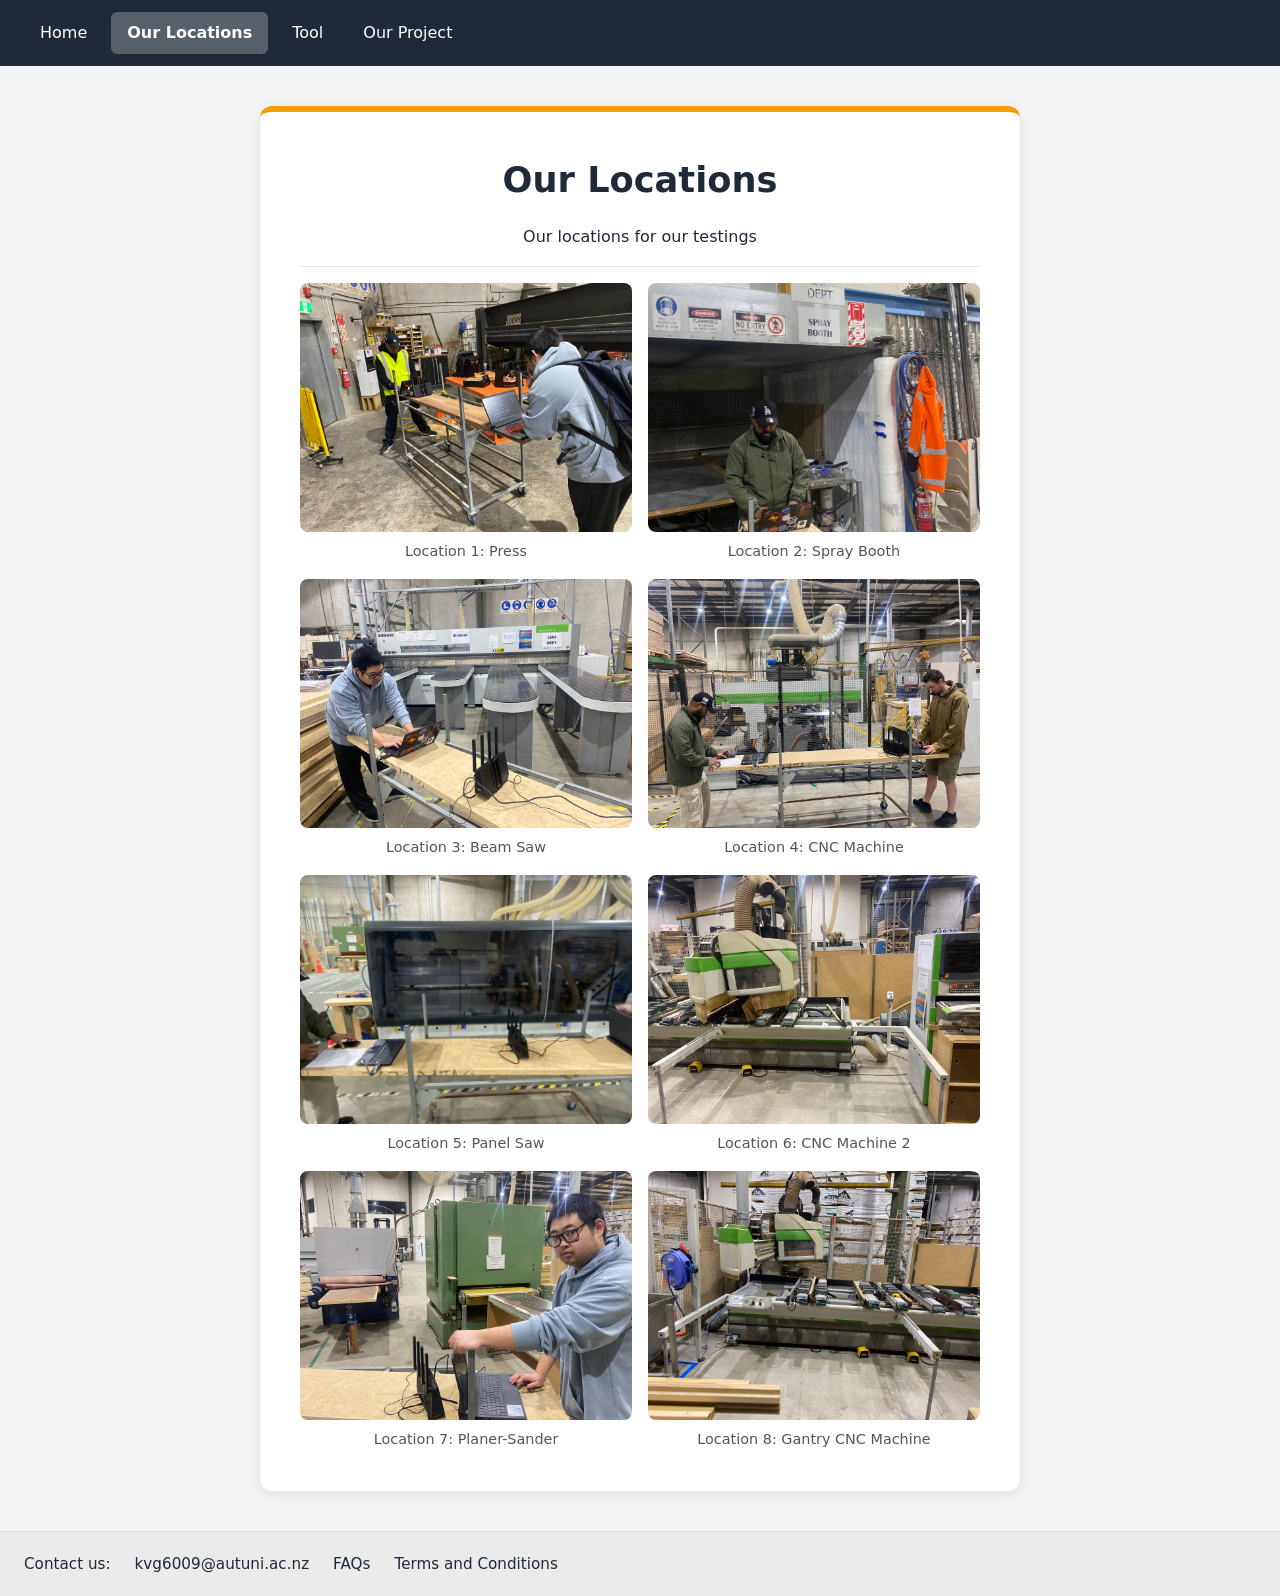
<file: htmldoc/location.html>
<html lang="en">
<script src="../jsdocs/nav.js"></script>
<link rel="stylesheet" href="../cssdocs/styles.css">
<link rel="stylesheet" href="../cssdocs/location.css">

<body>
  <main class="page">
    <section id="description" class="intro">
      <h1>Our Locations</h1>
      <p> Our locations for our testings</p>
      <p></p>
      <div class="details"></div>
        <div class="gallery">
          <figure>
            <img src="../Site Photos/Location1.jpg" alt="Photo 1" loading="lazy">
            <figcaption>Location 1: Press</figcaption>
          </figure>
          <figure>
            <img src="../Site Photos/Locations2.jpg" alt="Photo 2" alt="Photo 3" loading="lazy">
            <figcaption>Location 2: Spray Booth</figcaption>
            </figure>
            <figure>
            <img src="../Site Photos/Location3.jpg" alt="Photo 3" alt="Photo 2" loading="lazy">
            <figcaption>Location 3: Beam Saw</figcaption>
            </figure>
            <figure>
            <img src="../Site Photos/Location 4.jpg" alt="Photo 4" alt="Photo 4" loading="lazy">
            <figcaption>Location 4: CNC Machine</figcaption>
            </figure>
            <figure>
            <img src="../Site Photos/Location 5.jpg" alt="Photo 5" alt="Photo 5" loading="lazy">
            <figcaption>Location 5: Panel Saw</figcaption>
            </figure>
            <figure>
            <img src="../Site Photos/Location 6.jpg" alt="Photo 6" alt="Photo 6" loading="lazy">
            <figcaption>Location 6: CNC Machine 2</figcaption>
            </figure>
            <figure>
            <img src="../Site Photos/Location 7.jpg" alt="Photo 7" alt="Photo 7" loading="lazy">
            <figcaption>Location 7: Planer-Sander</figcaption>
            </figure>
            <figure>
            <img src="../Site Photos/Location 8.jpg" alt="Photo 8" alt="Photo 8" loading="lazy">
            <figcaption>Location 8: Gantry CNC Machine</figcaption>
            </figure>
            
          </div>
    </section>
  </main>
</body>
</file>
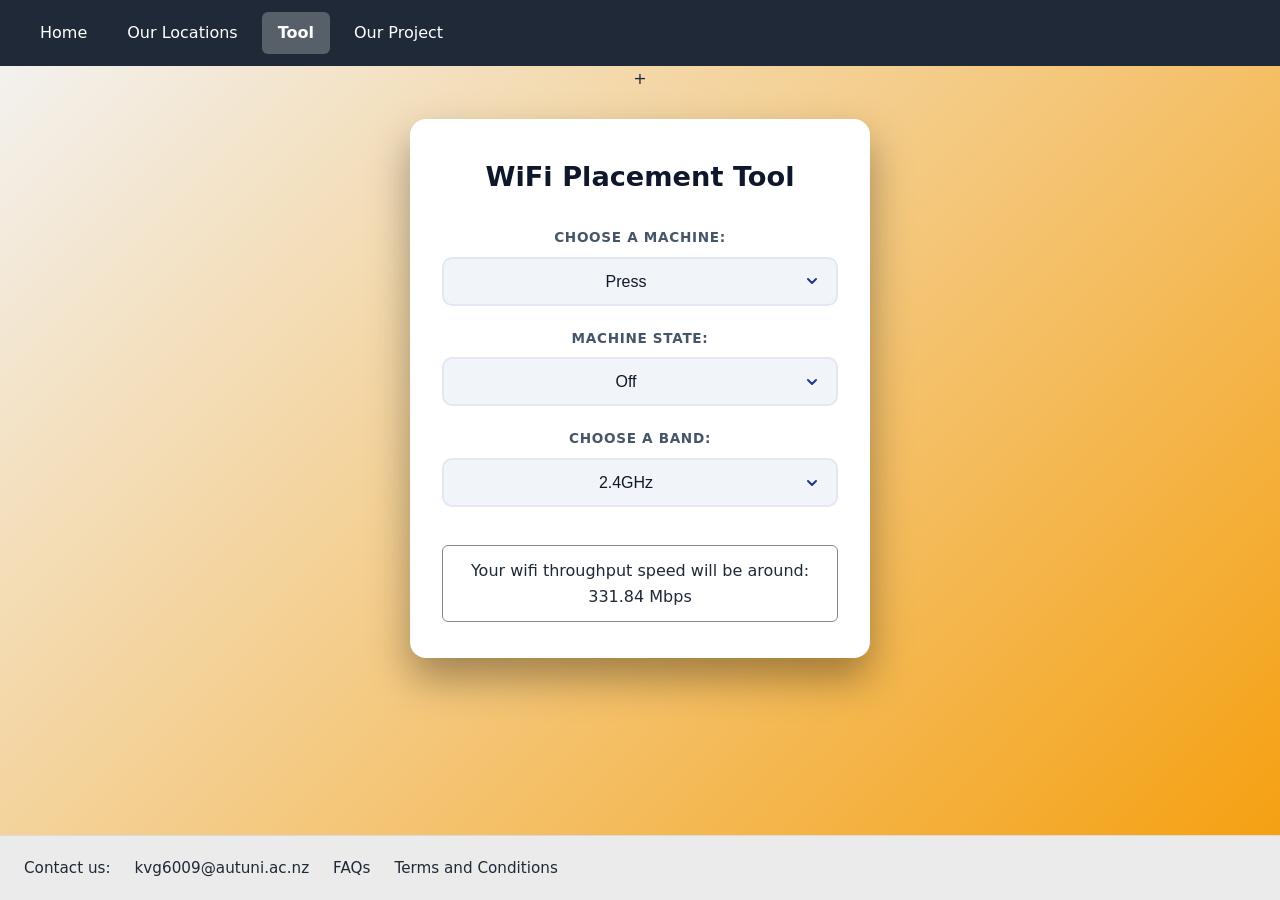
<file: htmldoc/tool.html>
<!DOCTYPE html>
<html lang="en">
<head>
    <meta charset="UTF-8">
    <meta name="viewport" content="width=device-width, initial-scale=1.0">
    <title>Tool</title>
    <link rel="stylesheet" href="../cssdocs/styles.css">
    <link rel="stylesheet" href="../cssdocs/tool.css">
</head>
<body>

    +<main class="tool-card">
        <h1>WiFi Placement Tool</h1>

        <div class="field">
            <label for="MachineType">Choose a Machine:</label>
            <select name="MachineType" id="MachineType">
                <option value="Location 1">Press</option>
                <option value="Location 2">Spray Booth</option>
                <option value="Location 3">Beam Saw</option>
                <option value="Location 4">CNC</option>
                <option value="Location 5">Panel Saw</option>
                <option value="Location 6">CNC 2</option>
                <option value="Location 7">Planer-Sander</option>
                <option value="Location 8">Gantry CNC machine</option>
            </select>
        </div>

        <div class="field">
            <label for="State">Machine state:</label>
            <select name="State" id="State">
                <option value="Off">Off</option>
                <option value="On">On</option>
            </select>
        </div>

        <div class="field">
            <label for="Band">Choose a band:</label>
            <select name="Band" id="Band">
                <option value="2.4GHz">2.4GHz</option>
                <option value="5GHz">5GHz</option>
                <option value="6GHz">6GHz</option>
                <option value="2.4/5GHz">2.4/5GHz</option>
                <option value="2.4/6GHz">2.4/6GHz</option>
                <option value="5/6GHz">5/6GHz</option>
                <option value="2.4/5/6GHz">2.4/5/6GHz</option>
            </select>
        </div>

        <div class="speed-box">
            Your wifi throughput speed will be around:
            <span id="speed-value">__</span> Mbps
        </div>

        <div id="recommendation"></div>
    </main>

    <script src="../jsdocs/nav.js"></script>
    <script src="../jsdocs/tool.js"></script>
</body>
</html>
</file>
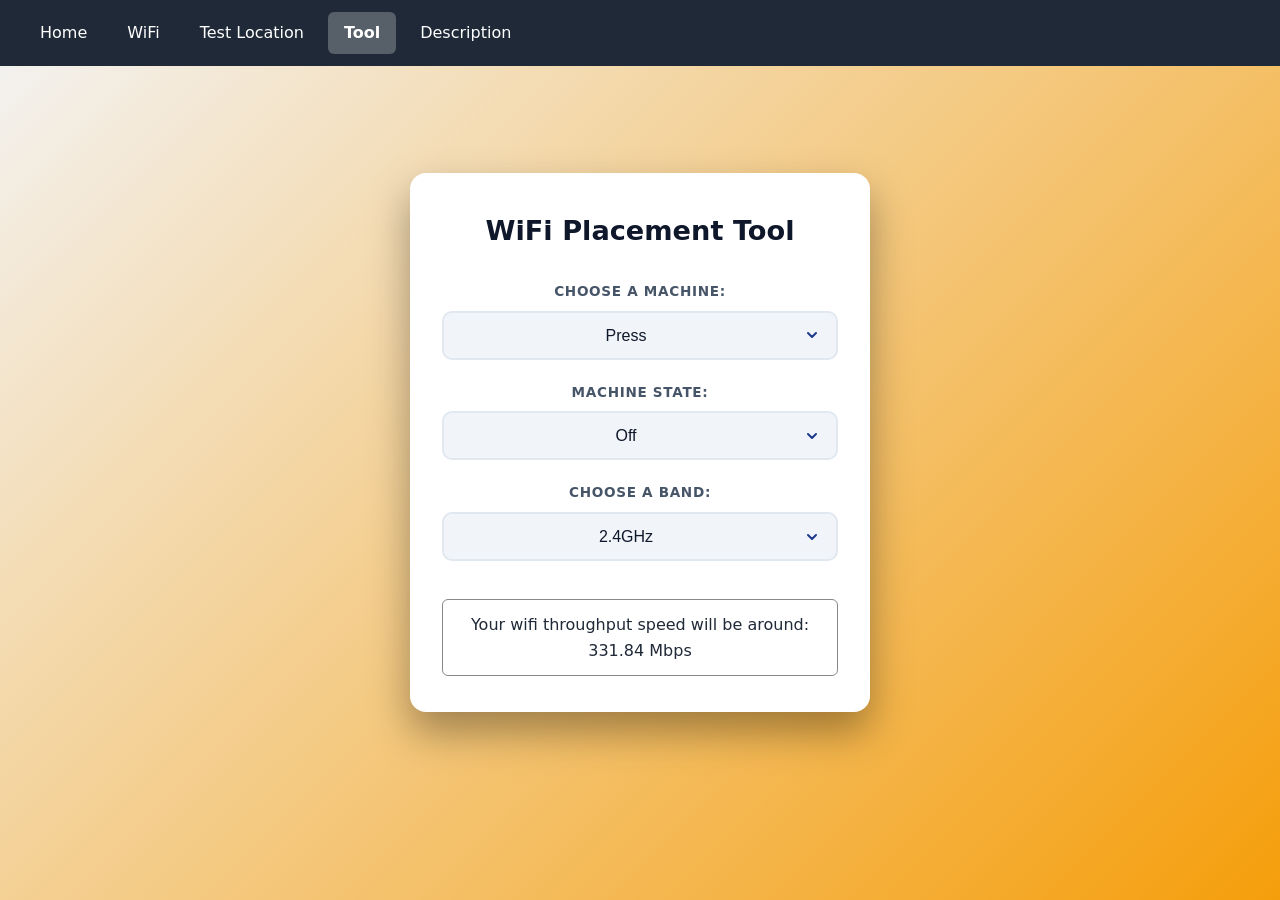
<file: HTMLdocs/tool.html>
<!DOCTYPE html>
<html lang="en">
<head>
    <meta charset="UTF-8">
    <meta name="viewport" content="width=device-width, initial-scale=1.0">
    <title>Tool</title>
    <link rel="stylesheet" href="/CSS_Docs/styles.css">
    <link rel="stylesheet" href="/CSS_Docs/tool.css">
</head>
<body>

    <main class="tool-card">
        <h1>WiFi Placement Tool</h1>

        <div class="field">
            <label for="cars">Choose a Machine:</label>
            <select name="cars" id="cars">
                <option value="Location 1">Press</option>
                <option value="Location 2">Spray Booth</option>
                <option value="Location 3">Beam Saw</option>
                <option value="Location 4">CNC</option>
                <option value="Location 5">Panel Saw</option>
                <option value="Location 6">CNC 2</option>
                <option value="Location 7">Planer-Sander</option>
                <option value="Location 8">Gantry CNC machine</option>
            </select>
        </div>

        <div class="field">
            <label for="State">Machine state:</label>
            <select name="State" id="State">
                <option value="Off">Off</option>
                <option value="On">On</option>
            </select>
        </div>

        <div class="field">
            <label for="Band">Choose a band:</label>
            <select name="Band" id="Band">
                <option value="2.4GHz">2.4GHz</option>
                <option value="5GHz">5GHz</option>
                <option value="6GHz">6GHz</option>
                <option value="2.4/5GHz">2.4/5GHz</option>
                <option value="2.4/6GHz">2.4/6GHz</option>
                <option value="5/6GHz">5/6GHz</option>
                <option value="2.4/5/6GHz">2.4/5/6GHz</option>
            </select>
        </div>

        <div class="speed-box">
            Your wifi throughput speed will be around:
            <span id="speed-value">__</span> Mbps
        </div>

        <div id="recommendation"></div>
    </main>

    <script src="/JS Docs/nav.js"></script>
    <script src="/JS Docs/tool.js"></script>
</body>
</html>
</file>
<file: cssdocs/styles.css>
/* Shared styles for all pages */
:root {
    --bg: #f3f4f6;
    --card: #ffffff;
    --text: #1f2937;
    --muted: #6b7280;
    --accent: #f59e0b;
}

* { box-sizing: border-box; }

body {
    margin: 0;
    font-family: system-ui, -apple-system, "Segoe UI", sans-serif;
    background: var(--bg);
    color: var(--text);
    line-height: 1.6;
    text-align: center;
}

.page {
    max-width: 800px;
    margin: 40px auto;
    padding: 0 20px;
    text-align: center;
}

.intro {
    background: var(--card);
    padding: 40px;
    border-radius: 12px;
    border-top: 6px solid var(--accent);
    box-shadow: 0 4px 14px rgba(0, 0, 0, 0.08);
    text-align: center;
}

.intro h1 {
    margin: 0 0 8px;
    font-size: 2.2rem;
    text-align: center;
}

.subtitle {
    margin: 0 0 20px;
    font-size: 1.15rem;
    color: var(--accent);
    font-weight: 600;
    text-align: center;
}

.description {
    margin-bottom: 28px;
    text-align: center;
}

.details {
    border-top: 1px solid #e5e7eb;
    padding-top: 16px;
    color: var(--muted);
    text-align: center;
}

.details p { margin: 4px 0; }
.details strong { color: var(--text);
text-align: center; }

/* Phones */
@media (max-width: 600px) {
    .intro { padding: 24px; }
    .intro h1 { font-size: 1.7rem; }
    
}
</file>
<file: cssdocs/location.css>
p {
    max-width: 900px;
    margin-left: auto;
    margin-right: auto;
}

.gallery {
    max-width: 900px;
    margin: 0 auto;
    display: grid;
    grid-template-columns: repeat(2, 1fr); 
    gap: 16px;                              
}

.gallery img {
    width: 100%;
    aspect-ratio: 4 / 3;
    object-fit: cover;
    display: block;
    border-radius: 8px;
}

.gallery figure {
    margin: 0;              
}

.gallery figcaption {
    margin-top: 8px;
    font-size: 0.9rem;
    color: #555;
    text-align: center;    
}
</file>
<file: cssdocs/tool.css>
/* Page background + centering (nav stays at the top, card centers in the space below) */
body {
    min-height: 100vh;
    display: flex;
    flex-direction: column;
    margin: 0;
    background: linear-gradient(135deg, #f3f4f6 0%, #f59e0b 100%);
    font-family: system-ui, -apple-system, "Segoe UI", sans-serif;
}

.tool-card {
    width: 100%;
    max-width: 460px;
    margin: auto;          /* centers horizontally and vertically */
    padding: 36px 32px;
    background: #ffffff;
    border-radius: 16px;
    box-shadow: 0 20px 40px rgba(0, 0, 0, 0.35);
    transform: translateY(-40px);
}

.tool-card h1 {
    margin: 0 0 28px;
    font-size: 1.7rem;
    text-align: center;
    color: #0f172a;
}

.field {
    display: flex;
    flex-direction: column;
    gap: 8px;
    margin-bottom: 22px;
}

.field:last-child {
    margin-bottom: 0;
}

.field label {
    font-size: 0.85rem;
    font-weight: 700;
    letter-spacing: 0.05em;
    text-transform: uppercase;
    color: #475569;
}

/* Nicer dropdowns with a custom arrow */
.field select {
    appearance: none;
    -webkit-appearance: none;
    width: 100%;
    padding: 14px 44px 14px 16px;
    font-size: 1rem;
    color: #0f172a;
    background-color: #f1f5f9;
    background-image: url("data:image/svg+xml;utf8,<svg xmlns='http://www.w3.org/2000/svg' width='16' height='16' viewBox='0 0 24 24' fill='none' stroke='%231e3a8a' stroke-width='3' stroke-linecap='round' stroke-linejoin='round'><polyline points='6 9 12 15 18 9'/></svg>");
    background-repeat: no-repeat;
    background-position: right 16px center;
    border: 2px solid #e2e8f0;
    border-radius: 10px;
    cursor: pointer;
    transition: border-color 0.2s, box-shadow 0.2s, background-color 0.2s;
    text-align: center;
}

.field select:hover {
    background-color: #e8eef6;
    border-color: #cbd5e1;
}

.field select:focus {
    outline: none;
    background-color: #ffffff;
    border-color: #3b82f6;
    box-shadow: 0 0 0 4px rgba(59, 130, 246, 0.25);
}
.speed-box {
    margin-top: 16px;
    padding: 12px 16px;
    border: 1px solid #888;
    border-radius: 6px;
    display: inline-block;
}

/* Phones */
@media (max-width: 500px) {
    .tool-card {
        margin: 24px 16px;
        width: auto;
        padding: 28px 20px;
    }
}
</file>
<file: CSS_Docs/styles.css>
/* Shared styles for all pages */
:root {
    --bg: #f3f4f6;
    --card: #ffffff;
    --text: #1f2937;
    --muted: #6b7280;
    --accent: #f59e0b;
}

* { box-sizing: border-box; }

body {
    margin: 0;
    font-family: system-ui, -apple-system, "Segoe UI", sans-serif;
    background: var(--bg);
    color: var(--text);
    line-height: 1.6;
    text-align: center;
}

.page {
    max-width: 800px;
    margin: 40px auto;
    padding: 0 20px;
    text-align: center;
}

.intro {
    background: var(--card);
    padding: 40px;
    border-radius: 12px;
    border-top: 6px solid var(--accent);
    box-shadow: 0 4px 14px rgba(0, 0, 0, 0.08);
    text-align: center;
}

.intro h1 {
    margin: 0 0 8px;
    font-size: 2.2rem;
    text-align: center;
}

.subtitle {
    margin: 0 0 20px;
    font-size: 1.15rem;
    color: var(--accent);
    font-weight: 600;
    text-align: center;
}

.description {
    margin-bottom: 28px;
    text-align: center;
}

.details {
    border-top: 1px solid #e5e7eb;
    padding-top: 16px;
    color: var(--muted);
    text-align: center;
}

.details p { margin: 4px 0; }
.details strong { color: var(--text);
text-align: center; }

/* Phones */
@media (max-width: 600px) {
    .intro { padding: 24px; }
    .intro h1 { font-size: 1.7rem; }
    
}
</file>
<file: CSS_Docs/tool.css>
/* Page background + centering (nav stays at the top, card centers in the space below) */
body {
    min-height: 100vh;
    display: flex;
    flex-direction: column;
    margin: 0;
    background: linear-gradient(135deg, #f3f4f6 0%, #f59e0b 100%);
    font-family: system-ui, -apple-system, "Segoe UI", sans-serif;
}

.tool-card {
    width: 100%;
    max-width: 460px;
    margin: auto;          /* centers horizontally and vertically */
    padding: 36px 32px;
    background: #ffffff;
    border-radius: 16px;
    box-shadow: 0 20px 40px rgba(0, 0, 0, 0.35);
    transform: translateY(-40px);
}

.tool-card h1 {
    margin: 0 0 28px;
    font-size: 1.7rem;
    text-align: center;
    color: #0f172a;
}

.field {
    display: flex;
    flex-direction: column;
    gap: 8px;
    margin-bottom: 22px;
}

.field:last-child {
    margin-bottom: 0;
}

.field label {
    font-size: 0.85rem;
    font-weight: 700;
    letter-spacing: 0.05em;
    text-transform: uppercase;
    color: #475569;
}

/* Nicer dropdowns with a custom arrow */
.field select {
    appearance: none;
    -webkit-appearance: none;
    width: 100%;
    padding: 14px 44px 14px 16px;
    font-size: 1rem;
    color: #0f172a;
    background-color: #f1f5f9;
    background-image: url("data:image/svg+xml;utf8,<svg xmlns='http://www.w3.org/2000/svg' width='16' height='16' viewBox='0 0 24 24' fill='none' stroke='%231e3a8a' stroke-width='3' stroke-linecap='round' stroke-linejoin='round'><polyline points='6 9 12 15 18 9'/></svg>");
    background-repeat: no-repeat;
    background-position: right 16px center;
    border: 2px solid #e2e8f0;
    border-radius: 10px;
    cursor: pointer;
    transition: border-color 0.2s, box-shadow 0.2s, background-color 0.2s;
    text-align: center;
}

.field select:hover {
    background-color: #e8eef6;
    border-color: #cbd5e1;
}

.field select:focus {
    outline: none;
    background-color: #ffffff;
    border-color: #3b82f6;
    box-shadow: 0 0 0 4px rgba(59, 130, 246, 0.25);
}
.speed-box {
    margin-top: 16px;
    padding: 12px 16px;
    border: 1px solid #888;
    border-radius: 6px;
    display: inline-block;
}

/* Phones */
@media (max-width: 500px) {
    .tool-card {
        margin: 24px 16px;
        width: auto;
        padding: 28px 20px;
    }
}
</file>
